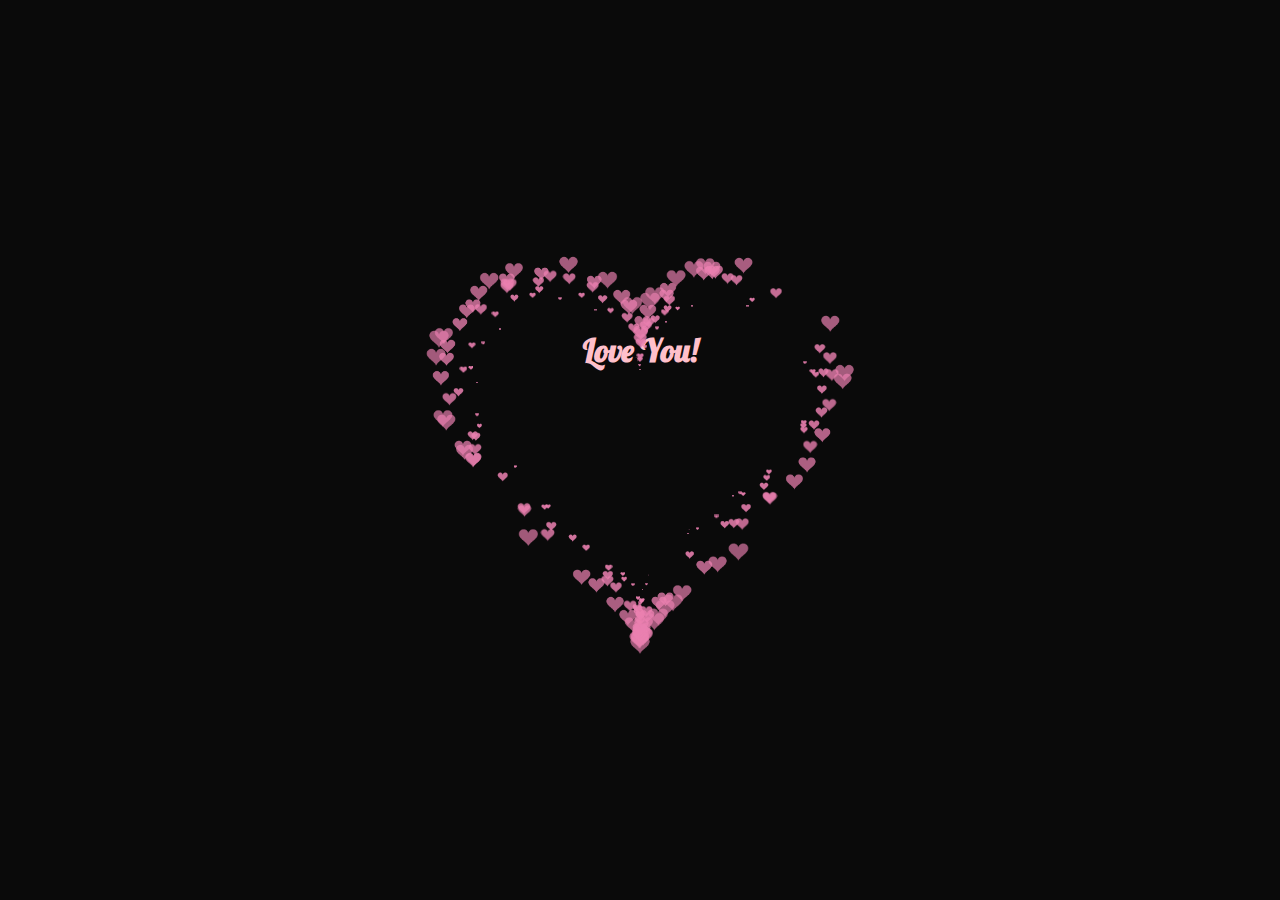
<file: lvyou.html>
<!DOCTYPE HTML PUBLIC "-//W3C//DTD HTML 4.0 Transitional//EN">
<HTML>
 <HEAD>
  <META NAME="Generator" CONTENT="EditPlus">
  <META NAME="Author" CONTENT="">
  <META NAME="Keywords" CONTENT="">
  <META NAME="Description" CONTENT="">
  <link href="https://fonts.googleapis.com/css2?family=Lobster&display=swap" rel="stylesheet">
  <style>
  html, body {
  height: 100%;
  padding: 0;
  margin: 0;
  background: rgb(10, 10, 10);
}
canvas {
  position: absolute;
  width: 100%;
  height: 100%;
}

h1 {
  color: FFC0CB;
  text-align: center;
  font-family: 'Lobster', cursive;
  padding-top: 330px;
}
  </style>
 </HEAD>

 <BODY>
  <canvas id="pinkboard"></canvas>
  <h1>Love You!</h1>
  <script>

var settings = {
  particles: {
    length:   500,
    duration:   2,
    velocity: 100,
    effect: -0.75,
    size:      30,
  },
};

(function(){var b=0;var c=["ms","moz","webkit","o"];for(var a=0;a<c.length&&!window.requestAnimationFrame;++a){window.requestAnimationFrame=window[c[a]+"RequestAnimationFrame"];window.cancelAnimationFrame=window[c[a]+"CancelAnimationFrame"]||window[c[a]+"CancelRequestAnimationFrame"]}if(!window.requestAnimationFrame){window.requestAnimationFrame=function(h,e){var d=new Date().getTime();var f=Math.max(0,16-(d-b));var g=window.setTimeout(function(){h(d+f)},f);b=d+f;return g}}if(!window.cancelAnimationFrame){window.cancelAnimationFrame=function(d){clearTimeout(d)}}}());

var Point = (function() {
  function Point(x, y) {
    this.x = (typeof x !== 'undefined') ? x : 0;
    this.y = (typeof y !== 'undefined') ? y : 0;
  }
  Point.prototype.clone = function() {
    return new Point(this.x, this.y);
  };
  Point.prototype.length = function(length) {
    if (typeof length == 'undefined')
      return Math.sqrt(this.x * this.x + this.y * this.y);
    this.normalize();
    this.x *= length;
    this.y *= length;
    return this;
  };
  Point.prototype.normalize = function() {
    var length = this.length();
    this.x /= length;
    this.y /= length;
    return this;
  };
  return Point;
})();

var Particle = (function() {
  function Particle() {
    this.position = new Point();
    this.velocity = new Point();
    this.acceleration = new Point();
    this.age = 0;
  }
  Particle.prototype.initialize = function(x, y, dx, dy) {
    this.position.x = x;
    this.position.y = y;
    this.velocity.x = dx;
    this.velocity.y = dy;
    this.acceleration.x = dx * settings.particles.effect;
    this.acceleration.y = dy * settings.particles.effect;
    this.age = 0;
  };
  Particle.prototype.update = function(deltaTime) {
    this.position.x += this.velocity.x * deltaTime;
    this.position.y += this.velocity.y * deltaTime;
    this.velocity.x += this.acceleration.x * deltaTime;
    this.velocity.y += this.acceleration.y * deltaTime;
    this.age += deltaTime;
  };
  Particle.prototype.draw = function(context, image) {
    function ease(t) {
      return (--t) * t * t + 1;
    }
    var size = image.width * ease(this.age / settings.particles.duration);
    context.globalAlpha = 1 - this.age / settings.particles.duration;
    context.drawImage(image, this.position.x - size / 2, this.position.y - size / 2, size, size);
  };
  return Particle;
})();

var ParticlePool = (function() {
  var particles,
      firstActive = 0,
      firstFree   = 0,
      duration    = settings.particles.duration;
  
  function ParticlePool(length) {

    particles = new Array(length);
    for (var i = 0; i < particles.length; i++)
      particles[i] = new Particle();
  }
  ParticlePool.prototype.add = function(x, y, dx, dy) {
    particles[firstFree].initialize(x, y, dx, dy);
    
    firstFree++;
    if (firstFree   == particles.length) firstFree   = 0;
    if (firstActive == firstFree       ) firstActive++;
    if (firstActive == particles.length) firstActive = 0;
  };
  ParticlePool.prototype.update = function(deltaTime) {
    var i;
    
    if (firstActive < firstFree) {
      for (i = firstActive; i < firstFree; i++)
        particles[i].update(deltaTime);
    }
    if (firstFree < firstActive) {
      for (i = firstActive; i < particles.length; i++)
        particles[i].update(deltaTime);
      for (i = 0; i < firstFree; i++)
        particles[i].update(deltaTime);
    }
    
    while (particles[firstActive].age >= duration && firstActive != firstFree) {
      firstActive++;
      if (firstActive == particles.length) firstActive = 0;
    }
    
  };
  ParticlePool.prototype.draw = function(context, image) {
    if (firstActive < firstFree) {
      for (i = firstActive; i < firstFree; i++)
        particles[i].draw(context, image);
    }
    if (firstFree < firstActive) {
      for (i = firstActive; i < particles.length; i++)
        particles[i].draw(context, image);
      for (i = 0; i < firstFree; i++)
        particles[i].draw(context, image);
    }
  };
  return ParticlePool;
})();

(function(canvas) {
  var context = canvas.getContext('2d'),
      particles = new ParticlePool(settings.particles.length),
      particleRate = settings.particles.length / settings.particles.duration,
      time;
  
  function pointOnHeart(t) {
    return new Point(
      160 * Math.pow(Math.sin(t), 3),
      130 * Math.cos(t) - 50 * Math.cos(2 * t) - 20 * Math.cos(3 * t) - 10 * Math.cos(4 * t) + 25
    );
  }
  
  var image = (function() {
    var canvas  = document.createElement('canvas'),
        context = canvas.getContext('2d');
    canvas.width  = settings.particles.size;
    canvas.height = settings.particles.size;

    function to(t) {
      var point = pointOnHeart(t);
      point.x = settings.particles.size / 2 + point.x * settings.particles.size / 350;
      point.y = settings.particles.size / 2 - point.y * settings.particles.size / 350;
      return point;
    }

    context.beginPath();
    var t = -Math.PI;
    var point = to(t);
    context.moveTo(point.x, point.y);
    while (t < Math.PI) {
      t += 0.01;
      point = to(t);
      context.lineTo(point.x, point.y);
    }
    context.closePath();

    context.fillStyle = '#ea80b0';
    context.fill();

    var image = new Image();
    image.src = canvas.toDataURL();
    return image;
  })();
  
  function render() {

    requestAnimationFrame(render);
    
    var newTime   = new Date().getTime() / 1000,
        deltaTime = newTime - (time || newTime);
    time = newTime;
    
    context.clearRect(0, 0, canvas.width, canvas.height);
    
    var amount = particleRate * deltaTime;
    for (var i = 0; i < amount; i++) {
      var pos = pointOnHeart(Math.PI - 2 * Math.PI * Math.random());
      var dir = pos.clone().length(settings.particles.velocity);
      particles.add(canvas.width / 2 + pos.x, canvas.height / 2 - pos.y, dir.x, -dir.y);
    }
    
    particles.update(deltaTime);
    particles.draw(context, image);
  }

  function onResize() {
    canvas.width  = canvas.clientWidth;
    canvas.height = canvas.clientHeight;
  }
  window.onresize = onResize;
  
  setTimeout(function() {
    onResize();
    render();
  }, 10);
})(document.getElementById('pinkboard'));
  </script>
 </BODY>
</HTML>
</file>
